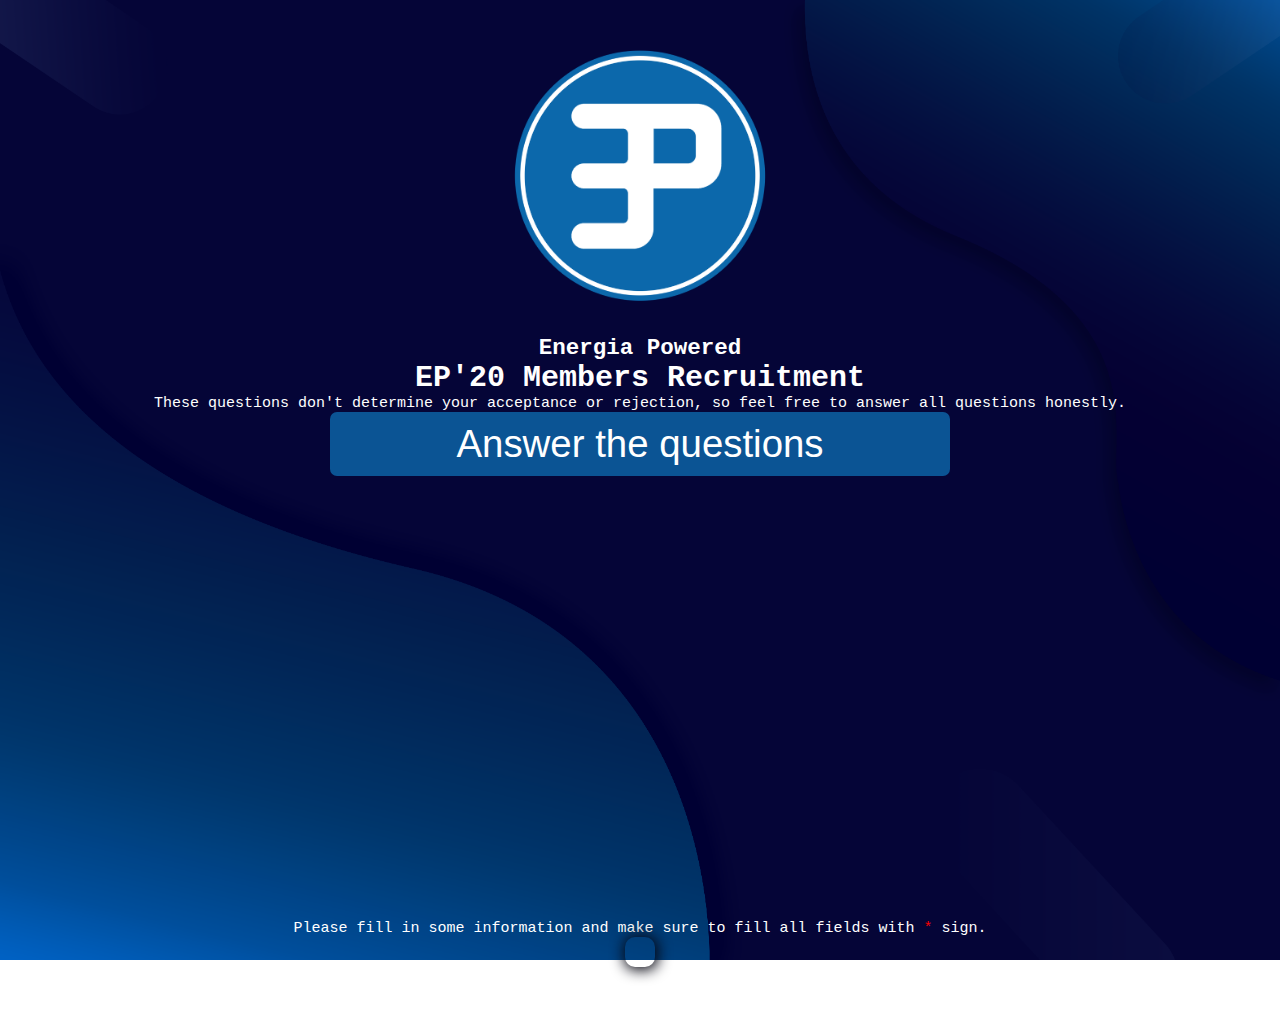
<file: index.html>
<!DOCTYPE html>
<html lang="en">
  <head>
    <meta charset="UTF-8" />
    <meta name="viewport" content="width=device-width, initial-scale=1.0" />
    <meta http-equiv="X-UA-Compatible" content="ie=edge" />
    <title>Registeration</title>
    <link rel="stylesheet" href="css/styles.css" />
    <link rel="icon" href="assets/logo.png"/>
  </head>

  <body>
    <!-- the header of the app -->
    <header id="main-header" class="reg-header text-center">
      <!-- the logo -->
      <a href="/" class="logo-link"><img src="assets/logo.png" alt="energia logo"/></a>
      <h2>Energia Powered</h2>
      
      <!--heading-->
      <h1>EP'20 Members Recruitment</h1>
      
      <!-- simple note -->
      <p class="side-caption">
        These questions don't determine your acceptance or rejection, so feel
        free to answer all questions honestly.
      </p>

      <!-- button to scroll down to the form -->
      <button class="btn btn-header" disabled>
        <img src="assets/loader.gif" alt="loading ..." />
      </button>
    </header>

    <!-- main content -->
    <main>
      <!-- the header of the main content -->
      <header class="reg-header text-center">
        <!-- the instructions -->
        <p class="side-caption">
          Please fill in some information and make sure to fill all fields with
          <span class="red">* </span>sign.
        </p>
      </header>
      <!-- the form section -->
      <div class="container contain">
        <section class="card">
          <form id="regForm" novalidate>
            <legend class="h1 text-center card-head">Registeration Form</legend>

            <section class="form-fields">
              <div class="field half">
                <label for="name">Your Full Name <span class="red"> * </span></label
                ><input
                  id="name"
                  type="text"
                  name="name"
                  placeholder="e.g: Mohamed"
                  required
                />
              </div>

              
              <div class="field half">
                <label for="email"
                >Your Email Address<span class="red"> * </span></label
                >
                <input
                id="email"
                type="email"
                name="email"
                placeholder="e.g: example@example.com"
                required
                />
              </div>

              <!-- fix the float problem -->
              <div class="clearfix"></div>

              <div class="field half">
                <label for="phone"
                  >Your Phone Number<span class="red"> * </span></label
                >
                <input
                  id="phone"
                  type="tel"
                  name="phone"
                  placeholder="e.g: 01003400000"
                  required
                  />
                </div>

                
                <!-- facebook link -->
              <div class="field half">
                <label for="facebook"
                  >Your Facebook account URL<span class="red"> * </span></label
                  >
                <input
                id="facebook"
                  type="url"
                  name="facebook"
                  placeholder="e.g: https://m.facebook.com/it.member4"
                  required
                />
              </div>
              
              <div class="clearfix"></div>

              <!-- hobbies -->
              <div class="field">
                  <label for="hobbies">What's Your Hobbies</label>
                  <input
                    id="hobbies"
                    type="text"
                    name="hobbies"
                    placeholder="e.g: reading, playing ..."
                  />
                </div>

                <!-- university -->
              <div class="field">
                <label for="university">University<span class="red"> * </span> </label>
                <select name="university" id="university" required>
                    <option value="" disabled selected>Select your university</option>
                    <option value="cairo">Cairo</option>
                    <option value="Ain shams">Ain shams</option>
                    <option value="Azhar">Al-azhar</option>
                    <option value="Helwan">Helwan</option>
                    <option value="Helwan-Matarya">Helwan-Matarya Branch</option>
                    <option value="Shoubra">Shoubra</option>
                    <option value="ECU">ECU</option>
                    <option value="October">October</option>
                    <option value="GUC">GUC</option>
                    <option value="AUC">AUC</option>
                    <option value="MSA">MSA</option>
                    <option value="Future">Future</option>
                    <option value="BUE">BUE</option>
                    <option value="Badr">Badr</option>
                    <option value="AAST">AAST</option>
                    <option value="MUST">MUST</option>
                    <option value="Nile">Nile</option>
                    <option value="CIC">CIC</option>
                    <option value="High institute of technology">High institute of technology</option>
                    <option value="other">Other</option>
                </select>
                
              </div>
 
              <div class="field other">
                <label>Other:</label>
                <input type="text" placeholder="Enter your university" required>
              </div>

              <div class="field">
                <label for="faculty">College<span class="red"> * </span></label>
                <select name="faculty" id="faculty" required>
                    <option value="" disabled selected>Select your college</option>
                    <option value="Engineering">Engineering</option>
                    <option value="law">Law</option>
                    <option value="medicine">Medicine</option>
                    <option value="Economics and political science">Economics and political science</option>
                    <option value="applied arts">Applied arts</option>
                    <option value="pharmacyeuticals">Pharmacy</option>
                    <option value="Linguistics">Linguistics</option>
                    <option value="Commerce">Commerce</option>
                    <option value="Education">Education</option>
                    <option value="Computer sciences">Computer science</option>
                    <option value="science">Science</option>
                    <option value="Fine arts">Fine arts</option>
                    <option value="Mass communication">Mass communication</option>
                    <option value="Arts">Arts</option>
                    <option value="other">Other</option>
                </select>
              </div>

              <div class="field other">
                <label>Other:</label>
                <input type="text" placeholder="Enter your faculty" required>
              </div>

              <div class="field eng-dept">
                  <label for="department">Department<span class="red"> * </span></label>
                  <select name="department" id="department" required>
                      <option value="" disabled selected>Select your department</option>
                      <option value="Not yet">Not yet</option>
                      <option value="Architectural">Architectural</option>
                      <option value="Chemical">Chemical</option>
                      <option value="Civil">Civil</option>
                      <option value="Communication">Communication</option>
                      <option value="Electrical Power">Electrical Power</option>
                      <option value="Electrical (general)">Electrical (general)</option>
                      <option value="Mechanical (general)">Mechanical (general)</option>
                      <option value="Mechanical Power">Mechanical Power</option>
                      <option value="Petroleum">Petroleum</option>
                      <option value="Computer">Computer</option>
                      <option value="Mechatronics">Mechatronics</option>
                      <option value="Production">Production</option>
                      <option value="Aerospace">Aerospace</option>
                      <option value="industrial">Industrial</option>
                  </select>

                  
              </div>

              <div class="field year">
                <label for="year">Year<span class="red"> * </span></label>
                <select name="year" id="year" required>
                    <option value="" disabled selected>Select a year</option>
                </select>
              </div>

              <div class="field">
                <label for="attend"
                  >Did you attend any of <span class="bold">Energia Powered</span> events before? if yes, please mention them 
                   </label
                >
                <input
                  id="attend"
                  type="text"
                  name="events"
                  placeholder="e.g: field trip, energia gates, ..."
                />
              </div>

              <div class="field">
                <label for="committee"
                  >Choose the committee you want to join (1st preference)<span class="red"
                    >*
                  </span></label
                >
                <select id="committee" name="committee 1" required>
                  <option value="" disabled selected>Select a committee</option>
                  <option value="IT">IT Member</option>
                  <option value="HR">Human Resources Member</option>
                  <option value="DCR">Logistics & DCR Member</option>
                  <option value="FR">Fundraising member</option>
                  <option value="PR">Public Relations Member</option>
                  <option value="Media">Media Member</option>
                  <option value="Design">Design Member</option>
                  <option value="Marketing">Marketing Member</option>
                  <option value="hybrid-cars-workshop">Hybrid Cars Moderator</option>
                  <option value="Robotics-workshop">Robotics Moderator</option>
                </select>
              </div>

              <div class="field">
                <label for="join-reason"
                  >Why did you choose this committee?<span class="red"
                    > *
                  </span></label
                >
                <textarea
                  id="join-reason"
                  name="reason"
                  cols="30"
                  rows="10"
                  placeholder="e.g: To learn"
                  required
                ></textarea>
              </div>
              
              <div class="field">
                <label for="committee"
                  >Choose the committee you want to join (2nd preference)<span class="red"
                    >*
                  </span></label
                >
                <select id="committee2" name="committee 2" required>
                  <option value="" disabled selected>Select a committee</option>
                 <option value="IT">IT Member</option>
                  <option value="HR">Human Resources Member</option>
                  <option value="DCR">Logistics & DCR Member</option>
                  <option value="FR">Fundraising member</option>
                  <option value="PR">Public Relations Member</option>
                  <option value="Media">Media Member</option>
                  <option value="Design">Design Member</option>
                </select>
              </div>

              <div class="field">
                <label for="comments">Any comments?</label>
                <textarea name="comments" id="comments" cols="30" rows="10" placeholder="leave a comment"></textarea>
              </div>
                
              <label for="terms-check">
                <input type="checkbox" id="terms-check">
                I agree to <a href="#" id="terms-click">Terms & conditions</a>
              </label>
                
              <input type="submit" class="btn" value="Register" />
            </section>
          </form>
        </section>
      </div>
      <!-- The Modal-->
      <div class="modal" id="val-modal">
        <!-- Modal content-->
        <div class="modal-content">
          <div class="modal-body">
            <img src="assets/loader.gif" alt="loading ..." />
          </div>
        </div>
      </div>
    </main>
    
    <!-- terms & conditions-->
    <div class="modal" id="tAc">
      <!-- Modal content-->
      <div class="modal-content">
        <div class="modal-body">
          <h1>Terms and Conditions</h1>

          <p>Please read these Terms and Conditions carefully before using the Service operated by EnergiaPowered.</p>

          <p>Your access to and use of the Service is conditioned on your acceptance of and compliance with these Terms. These Terms apply to all visitors, users and others who access or use the Service.</p>

          <p>By accessing or using the Service you agree to be bound by these Terms. If you disagree with any part of the terms then you may not access the Service.</p>


          <h2>Links To Other Web Sites</h2>

          <p>Our Service may contain links to third-party web sites or services that are not owned or controlled by EnergiaPowered.</p>

          <p>EnergiaPowered has no control over, and assumes no responsibility for, the content, privacy policies, or practices of any third party web sites or services. You further acknowledge and agree that EnergiaPowered shall not be responsible or liable, directly or indirectly, for any damage or loss caused or alleged to be caused by or in connection with use of or reliance on any such content, goods or services available on or through any such web sites or services.</p>

          <p>We strongly advise you to read the terms and conditions and privacy policies of any third-party web sites or services that you visit.</p>

          <h2>Governing Law</h2>

          <p>These Terms shall be governed and construed in accordance with the laws of Egypt, without regard to its conflict of law provisions.</p>

          <p>Our failure to enforce any right or provision of these Terms will not be considered a waiver of those rights. If any provision of these Terms is held to be invalid or unenforceable by a court, the remaining provisions of these Terms will remain in effect. These Terms constitute the entire agreement between us regarding our Service, and supersede and replace any prior agreements we might have between us regarding the Service.</p>
        </div>
      </div>
    </div>

    <!-- the footer of the app -->
    <footer class="text-center">

    </footer>

    <script src="js/main.js" defer="defer"></script>
  </body>
</html>
</file>
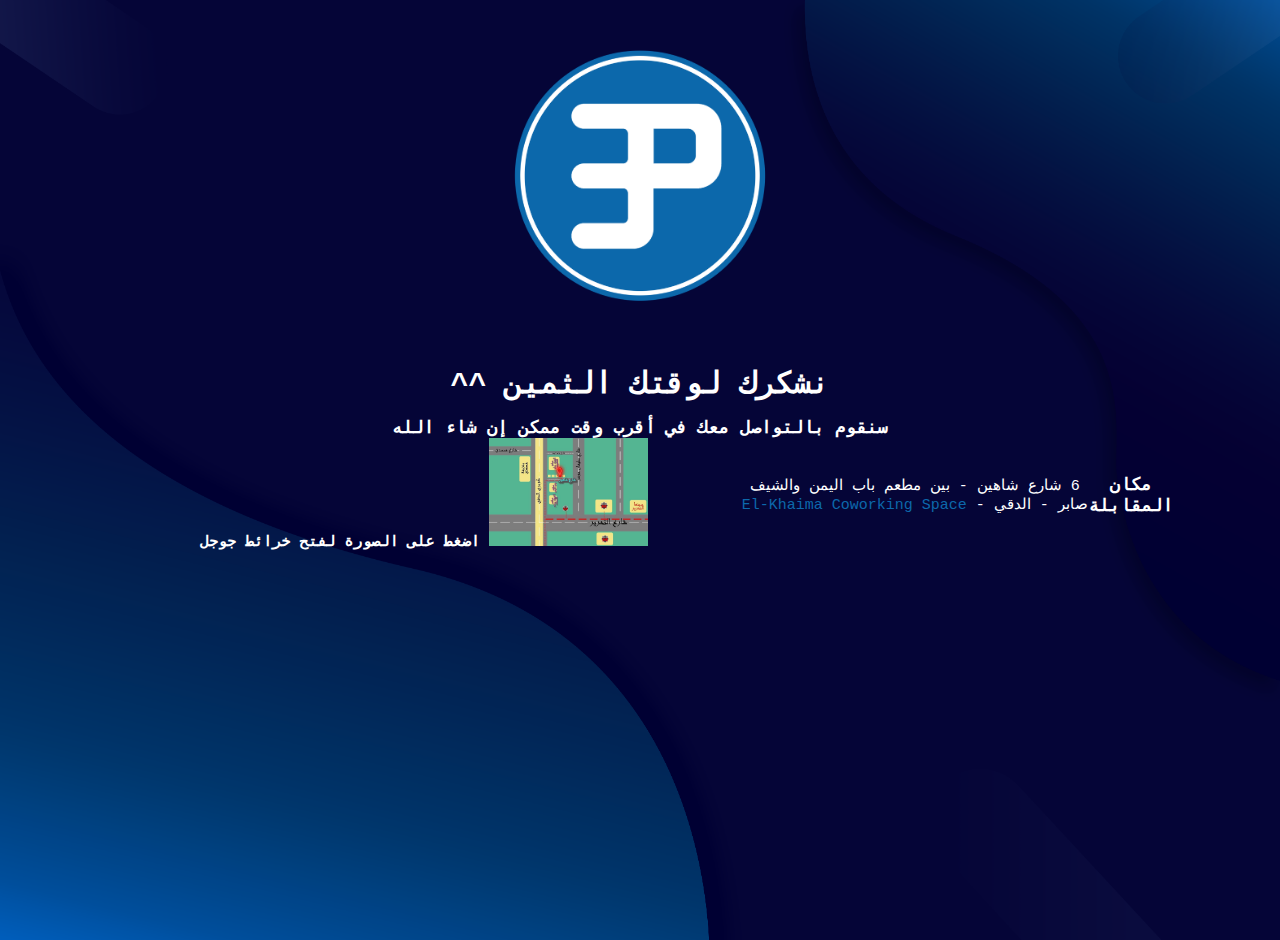
<file: last-ar.html>
<!DOCTYPE html>
<html lang="ar" dir="rtl">
  <head>
    <meta charset="UTF-8" />
    <meta name="viewport" content="width=device-width, initial-scale=1.0" />
    <meta http-equiv="X-UA-Compatible" content="ie=edge" />
    <title>شكرا لك !</title>
    <link rel="stylesheet" href="css/styles.css" />
  </head>
  <body>
      <!-- the header of the app -->
    <header id="main-header" class="reg-header text-center">
        <!-- the logo -->
        <a href="/" class="logo-link"><img src="assets/logo.png" alt="energia logo"/></a>
        <h1 style="margin-top: 30px">نشكرك لوقتك الثمين ^^</h1>
        <h3 style="margin-top: 15px">سنقوم بالتواصل معك في أقرب وقت ممكن إن شاء الله</h3>
        <div class="container loc">
            <h3>
                مكان المقابلة
            </h3>
            <p>
                    6 شارع شاهين - بين مطعم باب اليمن والشيف صابر  - الدقي
                - <a
               href="https://www.facebook.com/Elkhaima7/?__tn__=%2CdK-R-R&eid=ARCAfDEXtRHJyV6yJyxHZQZQTSqdcURvnwBL3st-pODMOJOpWd_HGWc45-8K3Z9qSXqFwfXv1JnsNNEj" target="blank"
              > El-Khaima Coworking Space
              </a> 
            </p> <br>
            
            <div id="locimg">
              <a href="https://goo.gl/maps/tuY9S8hoSQyXeL7N8" target="blank">
                <img src="assets/loc.jpg" alt="location" >
              </a>
              <strong>اضغط على الصورة لفتح خرائط جوجل</strong>
            </div>
        </div>
    </header>
      
    <script src="/js/main.js" defer="defer"></script>
  </body>
</file>
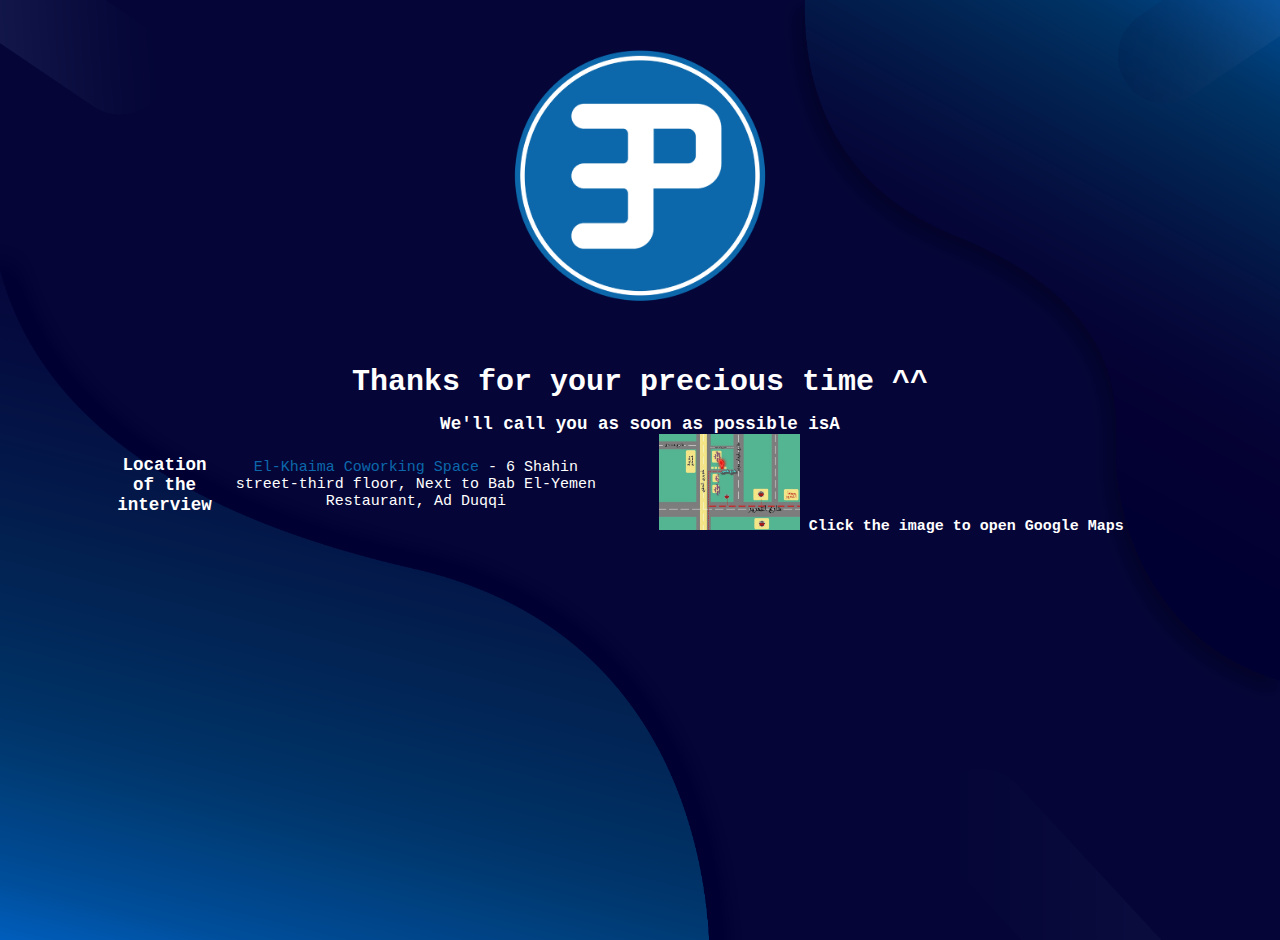
<file: last.html>
<!DOCTYPE html>
<html lang="en">
  <head>
    <meta charset="UTF-8" />
    <meta name="viewport" content="width=device-width, initial-scale=1.0" />
    <meta http-equiv="X-UA-Compatible" content="ie=edge" />
    <title>Thank You !</title>
    <link rel="stylesheet" href="css/styles.css" />
  </head>
  <body>
      <!-- the header of the app -->
    <header id="main-header" class="reg-header text-center">
        <!-- the logo -->
        <a href="/" class="logo-link"><img src="assets/logo.png" alt="energia logo"/></a>
        <h1 style="margin-top: 30px">Thanks for your precious time ^^</h1>
        <h3 style="margin-top: 15px">We'll call you as soon as possible isA</h3>
        <div class="container loc">
            <h3>
                Location of the interview
            </h3>
            <p>
              <a
               href="https://www.facebook.com/Elkhaima7/?__tn__=%2CdK-R-R&eid=ARCAfDEXtRHJyV6yJyxHZQZQTSqdcURvnwBL3st-pODMOJOpWd_HGWc45-8K3Z9qSXqFwfXv1JnsNNEj" target="blank"
              > El-Khaima Coworking Space
              </a> - 
              6 Shahin street-third floor, Next to Bab El-Yemen Restaurant, Ad Duqqi
            </p> <br>
            
            <div id="locimg">
              <a href="https://goo.gl/maps/tuY9S8hoSQyXeL7N8" target="blank">
                <img src="assets/loc.jpg" alt="location" >
              </a>
              <strong>Click the image to open Google Maps</strong>
            </div>
        </div>

    </header>
  </body>
</file>
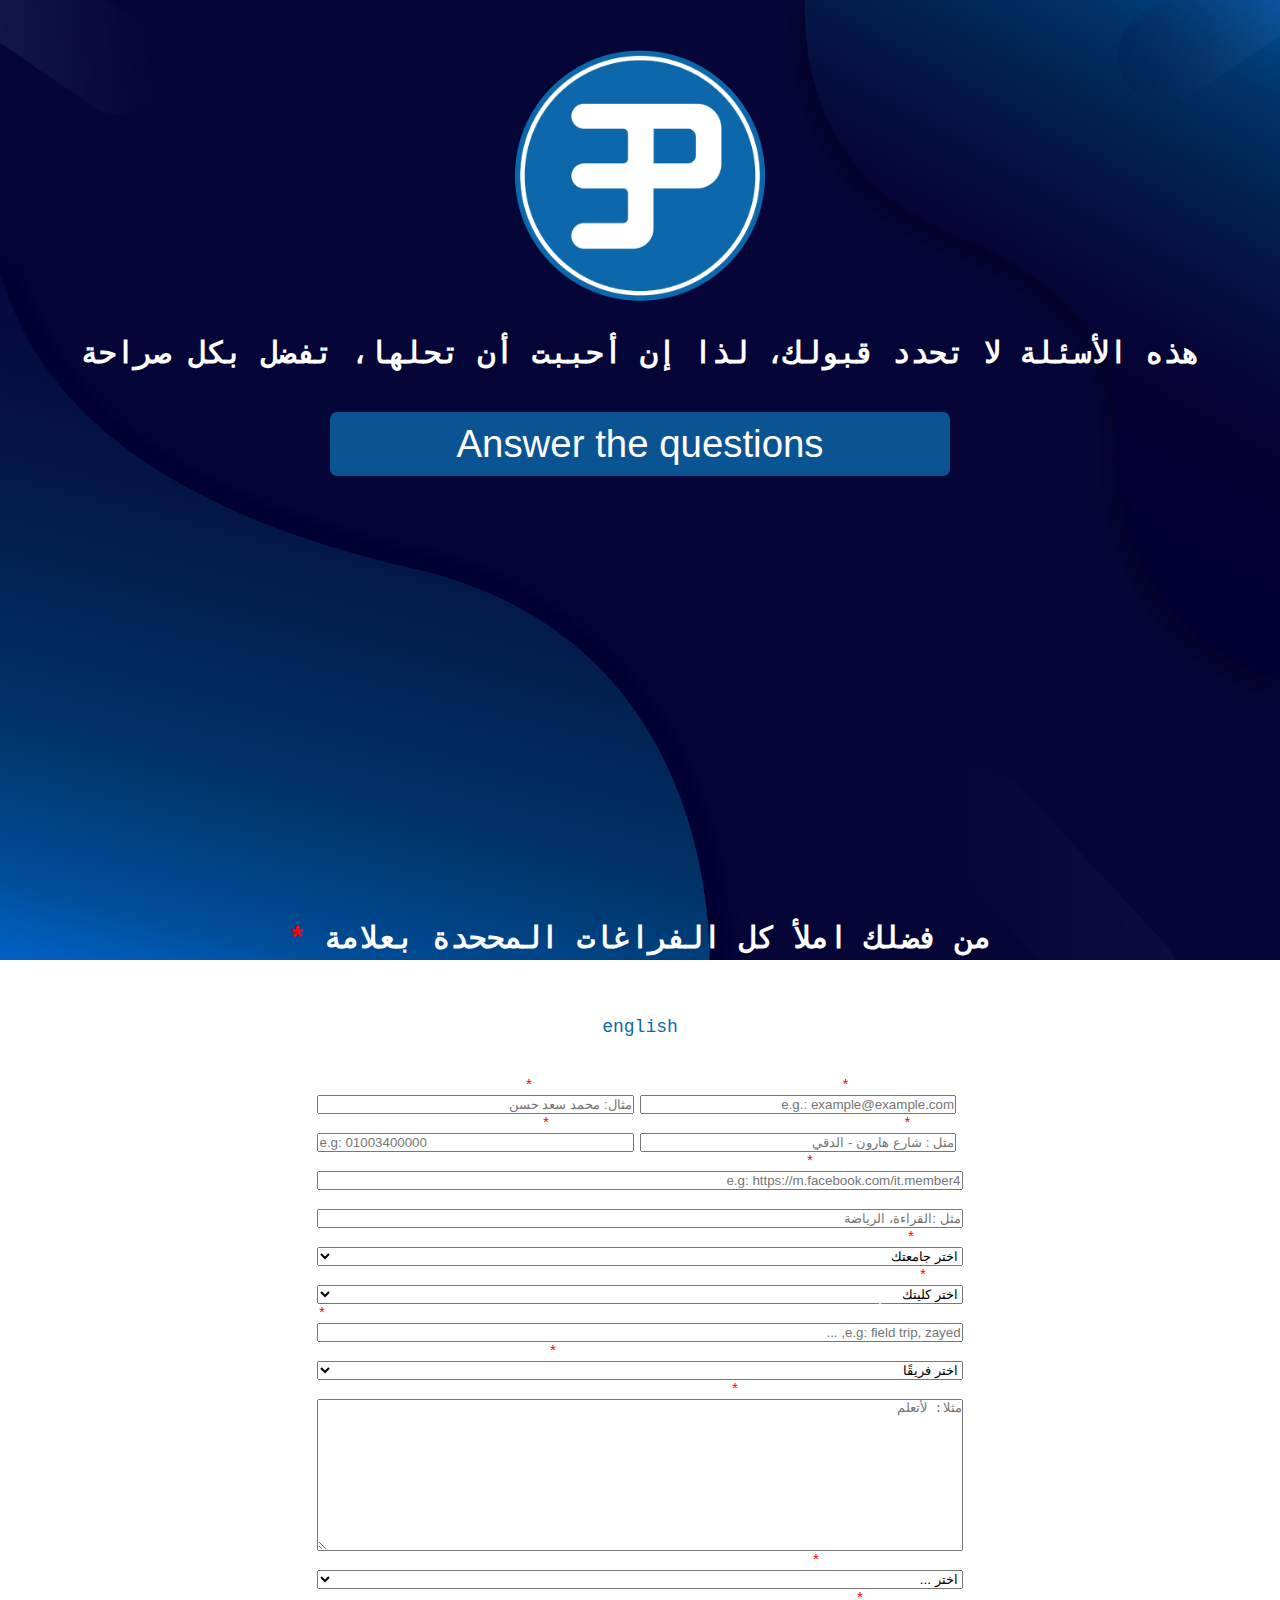
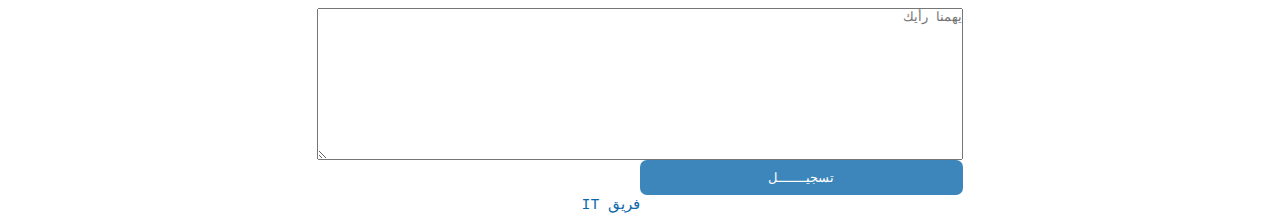
<file: reg-ar.html>
<!DOCTYPE html>
<html lang="ar" dir="rtl">
  <head>
    <meta charset="UTF-8" />
    <meta name="viewport" content="width=device-width, initial-scale=1.0" />
    <meta http-equiv="X-UA-Compatible" content="ie=edge" />
    <title>استمارة تسجيل</title>
    <link rel="stylesheet" href="/assets/all.min.css" />
    <link rel="stylesheet" href="/css/styles.css" />
  </head>

  <body>
    <!-- the header of the app -->
    <header id="main-header" class="reg-header text-center">
      <!-- the logo -->
      <a href="/" class="logo-link"><img src="assets/logo.png" alt="energia logo"/></a>
      
      <!-- simple note -->
      <p class="header-caption">
        هذه الأسئلة لا تحدد قبولك، لذا إن أحببت أن تحلها، تفضل بكل صراحة
      </p>


      <!-- button to scroll down to the form -->
      <button class="btn btn-header" disabled>
        <img src="assets/loader.gif" alt="loading ..." />
      </button>
    </header>

    <!-- main content -->
    <main class="text-right">
      <!-- the header of the main content -->
      <header class="reg-header text-center">
        <!-- the instructions -->
        <p class="header-caption">
          من فضلك املأ كل الفراغات المححدة بعلامة
          <span class="red">* </span>
        </p>

        <!-- language link -->
      <a href="reg.html" class="lang-link">english</a>
      </header>
      <!-- the form section -->
      <div class="container">
        <section class="form-card">
          <form id="regForm" novalidate>
            <legend class="h1 text-center card-head">استمارة تسجيل</legend>

            <section class="form-fields">
              <!-- TODO: add the haif class if the form become long -->
              <div class="field half">
                <label for="name">الاسم بالكامل <span class="red">* </span></label
                ><input
                  id="name"
                  type="text"
                  name="name"
                  placeholder="مثال: محمد سعد حسن"
                  required
                />
              </div>

              
              <div class="field half">
                <label for="email"
                >البريد الالكتروني<span class="red">* </span></label
                >
                <input
                id="email"
                type="email"
                name="email"
                placeholder="e.g.: example@example.com"
                required
                />
              </div>

              <!-- fix the float problem -->
              <div class="clearfix"></div>

              <div class="field half">
                <label for="phone"
                  >رقم الموبايل<span class="red">* </span></label
                >
                <input
                  id="phone"
                  type="tel"
                  name="phone"
                  placeholder="e.g: 01003400000"
                  required
                  />
                </div>

                <!-- address -->
                <div class="field half">
                  <label for="address"
                    >العنوان<span class="red">* </span></label
                  >
                  <input
                    id="address"
                    type="text"
                    name="address"
                    placeholder="مثل : شارع هارون - الدقي"
                    required
                  />
                </div>
                <div class="clearfix"></div>

              <!-- facebook link -->
              <div class="field">
                <label for="facebook"
                  >رابط حساب الفيسبوك<span class="red">* </span></label
                >
                <input
                  id="facebook"
                  type="url"
                  name="facebook"
                  placeholder="e.g: https://m.facebook.com/it.member4"
                  required
                />
              </div>


              <!-- hobbies -->
              <div class="field">
                  <label for="hobbies">الهوايات</label>
                  <input
                    id="hobbies"
                    type="text"
                    name="hobbies"
                    placeholder="مثل :القراءة، الرياضة"
                  />
                </div>

                <!-- university -->
              <div class="field">
                <label for="university">الجامعة<span class="red">* </span> </label>
                <select name="university" id="university" required>
                    <option value="" disabled selected>اختر جامعتك</option>
                    <option value="cairo">جامعة القاهرة</option>
                    <option value="Ain shams">جامعة عين شمس</option>
                    <option value="Azhar">جامعة الأزهر</option>
                    <option value="Helwan">جامعة حلوان</option>
                    <option value="Helwan-Matarya">جامعة حلوان - فرع المطرية</option>
                    <option value="Shoubra">جامعة بنها - فرع شبرا</option>
                    <option value="ECU">الجامعة المصرية الكندية ECU</option>
                    <option value="October"> جامعة اكتوبر</option>
                    <option value="GUC">الجامعة الألمانية بالقاهرة GUC</option>
                    <option value="AUC">الجامعة الأمريكية بالقاهرة AUC</option>
                    <option value="MSA">جامعة العلوم الحديثة والفنون MSA</option>
                    <option value="Future">جامعة المستقبل</option>
                    <option value="BUE">الجامعةالمصرية البريطانية BUE</option>
                    <option value="Badr">جامعة بدر</option>
                    <option value="AAST">الأكاديمية العربية للعلوم والتكنولوجيا والنقل البحري AAST</option>
                    <option value="MUST">جامعة مصر للعلوم والتكنولوجيا MUST</option>
                    <option value="Nile">جامعة النيل</option>
                    <option value="CIC">الجامعة الدولية الكندية CIC</option>
                    <option value="High institute of technology">المعهد العالي للتكنولوجيا</option>
                    <option value="other">أخرى</option>
                </select>
                
              </div>
 
              <div class="field other">
                <label>فضلا اكتب اسم الجامعة</label>
                <input type="text" placeholder="ادخل الاسم" required>
              </div>

              <div class="field">
                <label for="faculty">الكلية<span class="red">* </span></label>
                <select name="faculty" id="faculty" required>
                    <option value="" disabled selected>اختر كليتك</option>
                    <option value="Engineering">الهندسة</option>
                    <option value="law">الحقوق</option>
                    <option value="medicine">الطب</option>
                    <option value="Economics and political science">الاقتصاد والعلوم السياسية</option>
                    <option value="applied arts">الفنون التطبيقية</option>
                    <option value="pharmacyeuticals">الصيدلة</option>
                    <option value="Linguistics">الألسن</option>
                    <option value="Commerce">التجارة</option>
                    <option value="Education">التربية</option>
                    <option value="Computer sciences">حاسبات ومعلومات</option>
                    <option value="science">علوم</option>
                    <option value="Fine arts">فنون جميلة</option>
                    <option value="Mass communication">إعلام</option>
                    <option value="Arts">آداب</option>
                    <option value="other">اخرى</option>
                </select>
              </div>

              <div class="field other">
                <label>فضلا أدخل اسم الكلية</label>
                <input type="text" placeholder="ادخل الاسم" required>
              </div>

              <div class="field eng-dept">
                  <label for="department">القسم<span class="red">* </span></label>
                  <select name="department" id="department" required>
                      <option value="" disabled selected>اختر قسمك</option>
                      <option value="Not yet">ليس بعد</option>
                      <option value="Architectural">عمارة</option>
                      <option value="Chemical">كيمياء</option>
                      <option value="Civil">مدني</option>
                      <option value="Communication">اتصالات</option>
                      <option value="Electrical Power">كهرباء قوى</option>
                      <option value="Electrical (general)">كهرباء</option>
                      <option value="Mechanical (general)">ميكانيكا</option>
                      <option value="Mechanical Power">ميكانيكا قوى</option>
                      <option value="Petroleum">بترول</option>
                      <option value="Computer">حاسبات</option>
                      <option value="Mechatronics">ميكاترونكس</option>
                      <option value="Production">انتاج</option>
                      <option value="Aerospace">طيران</option>
                      <option value="industrial">صناعية</option>
                  </select>

                  
              </div>

              <div class="field year">
                <label for="year">السنة الجامعية<span class="red">* </span></label>
                <select name="year" id="year" required>
                    <option value="" disabled selected>اختر سنة</option>
                </select>
              </div>

              <div class="field">
                <label for="attend"
                  >هل حضرت أي من احداث 
                  Energia Powered
                  من قبل ؟ ان كانت الاجابة نعم، فضلا اذكرها 
                  <span class="red">*</span> </label
                >
                <input
                  id="attend"
                  type="text"
                  name="events"
                  placeholder="e.g: field trip, zayed, ..."
                  required
                />
              </div>

              <div class="field">
                <label for="committee"
                >اختر الفريق الذي تود الانضمام اليه - سيكون تفضيلك الأول<span class="red"
                    >*
                  </span></label
                >
                <select id="committee" name="committee" required>
                  <option value="" disabled selected>اختر فريقًا</option>
                  <option value="IT">IT</option>
                  <option value="HR">HR</option>
                  <option value="DCR">Logistics & DCR</option>
                  <option value="FR">FR</option>
                  <option value="PR">PR</option>
                  <option value="Media">Media</option>
                  <option value="Design">Design</option>
                  <option value="Marketing">Marketing</option>
                  <option value="hybrid-cars-workshop">Hybrid Cars workshop (Participant)</option>
                  <option value="Robotics-workshop">Robotics workshop (Participant)</option>
                </select>
              </div>

              <!-- questions fields -->
              <div class="field question" id="IT">
                <label for="question">اذكر بعض تكنولوجيا و أدوات الويب التي تعرفها<span class="red">* </span></label>
                <textarea
                  id="question"
                  name="question 1"
                  cols="30"
                  rows="5"
                  required
                ></textarea>
              </div>

              <div class="field question" id="DCR">
                <label for="question">هل قمت بأي عملبات تزيين وديكور أو أعمال يدوية <span class="red">* </span></label>

                <div class="radio-block">
                  <input type="radio" name="question 1" value="no" id="dc" required>
                  <label for="dc">نعم</label>
                </div>

                <div class="radio-block">
                  <input type="radio" name="question 1" id="dc1" value="yes">
                  <label for="dc1">لا</label>
                </div>
              </div>

              <div class="field question" id="PR">
                <label for="question">هل تستطيع استخدام Microsoft Word<span class="red">* </span></label>
                <div class="radio-block">
                  <input type="radio" name="question 1" id="pr" value="no" required>
                  <label for="pr">نعم</label>
                </div>
                <div class="radio-block">
                  <input type="radio" id="pr1" name="question 1" value="yes">
                  <label for="pr1">لا</label>
                </div>

                <label for="question">هل سبق أن أرسلت بريدا الكترونيا لأحدهم ؟<span class="red">* </span></label>
                <div class="radio-block">
                  <input type="radio" name="question 2" id="mail" value="no" required>
                  <label for="mail">نعم</label>
                </div>
                <div class="radio-block">
                  <input type="radio" id="mail1" name="question 2" value="yes">
                  <label for="mail1">لا</label>
                </div>
              </div>

              <div class="field question" id="hybrid-cars-workshop">
                <p>فضلا قبل حضور المقابلة، استعد للتقديم لمدة 10 دقائق عن الموضوع التالي
                    the four strokes of the gasoline car engine 
                </p>
              </div>

              <div class="field question" id="Robotics-workshop">
                <label for="exp">هل لديك أي خبرة سابقة في مجال الروبوتكس؟ ان كانت الاجابة نعم، فضلا اذكرها<span class="red">*</span> </label>
                <input
                  id="exp"
                  type="text"
                  name="question 1"
                  placeholder="e.g. Robotic Arm - درستها في الكلية"
                />  

                <label for="robotics">هل تعرف أي من لغات البرمجة ؟ ان كانت الاجابة نعم، فضلا اذكرها<span class="red">*</span> </label>
                <input
                  id="robotics"
                  type="text"
                  name="question 2"
                  placeholder="e.g: python, ..."
                />

                <p>فضلا قبل حضور المقابلة، استعد للتقديم لمدة 10 دقائق عن الموضوع الذي تحبه
                    </p>
              </div>

              <div class="field question" id="Design">
                <label for="question">هل لديك أي خبرة سابقة مع برامج التعديل والمونتاج مثل فوتوشوب ؟ ان كانت الاجابة نعم، فضلا اذكرها<span class="red">* </span></label>
                <textarea
                id="question"
                name="question 1"
                cols="30"
                rows="5"
                placeholder="e.g: photoshop, ..."
                required
                ></textarea>
              </div>

              <div class="field question" id="Media">
                <label>ألديك كاميرا ؟<span class="red">* </span></label>
                <div class="radio-block">
                  <input type="radio" name="question 1" id="camera" value="no" required>
                  <label for="camera">نعم</label>
                </div>
                <div class="radio-block">
                  <input type="radio" name="question 1" id="camera1" value="yes">
                  <label for="camera1">لا</label>
                </div>

                <label> هل لديك أي خبرة سابقة في مجال التصوير الفوتوغرافي والمونتاج؟  ان كانت الاجابة نعم، فضلا اذكرها <span class="red">* </span></label>
                <textarea
                  id="question"
                  name="question 2"
                  cols="30"
                  rows="5"
                  required
                ></textarea>
              </div>

              <div class="field question" id="Marketing">
                <label for="question">هل لديك أي خبرة سابقة في مجال التسويق؟  ان كانت الاجابة نعم، فضلا اذكرها <span class="red">* </span></label>
                <textarea
                  id="question"
                  name="question 1"
                  cols="30"
                  rows="5"
                  required
                ></textarea>
              </div>

              <div class="field">
                <label for="join-reason"
                  >لماذا اخترت هذا الفريق تحديدا ؟<span class="red"
                    >*
                  </span></label
                >
                <textarea
                  id="join-reason"
                  name="reason"
                  cols="30"
                  rows="10"
                  placeholder="مثلا: لأتعلم"
                  required
                ></textarea>
              </div>

              <div class="field">
                <label for="how">كيف تعرفت علينا ؟ <span class="red">*</span></label>

                <select name="How Know" id="how" required>
                  <option value="">اختر ...</option>
                  <option value="Social media">Social media</option>
                  <option value="our booth">our booth</option>
                  <option value="friend">friend</option>
                  <option value="university">university</option>
                  <option value="website">website</option>
                </select>
              </div>

              <div class="field">
                <label for="comments">اترك تعليقا ^^<span class="red">*</span></label>
                <textarea name="comments" id="comments" cols="30" rows="10" placeholder="يهمنا رأيك" required></textarea>
              </div>

              <input type="submit" class="btn" value="تسجيـــــــل" />
            </section>
          </form>
        </section>
      </div>
      <!-- The Modal-->
      <div class="modal" id="val-modal">
        <!-- Modal content-->
        <div class="modal-content">
          <div class="modal-body">
            <img src="/assets/loader.gif" alt="loading ..." />
          </div>
        </div>
      </div>
    </main>

    <!-- the footer of the app -->
    <footer class="text-center">
      <p>
        بواسطة
        <a
          href="https://www.linkedin.com/in/mohamed-saad-23424714b"
          target="_blank"
        >
          فريق IT</a
        >
      </p>
    </footer>

    <script src="/js/main.js" defer="defer"></script>
  </body>
</html>
</file>
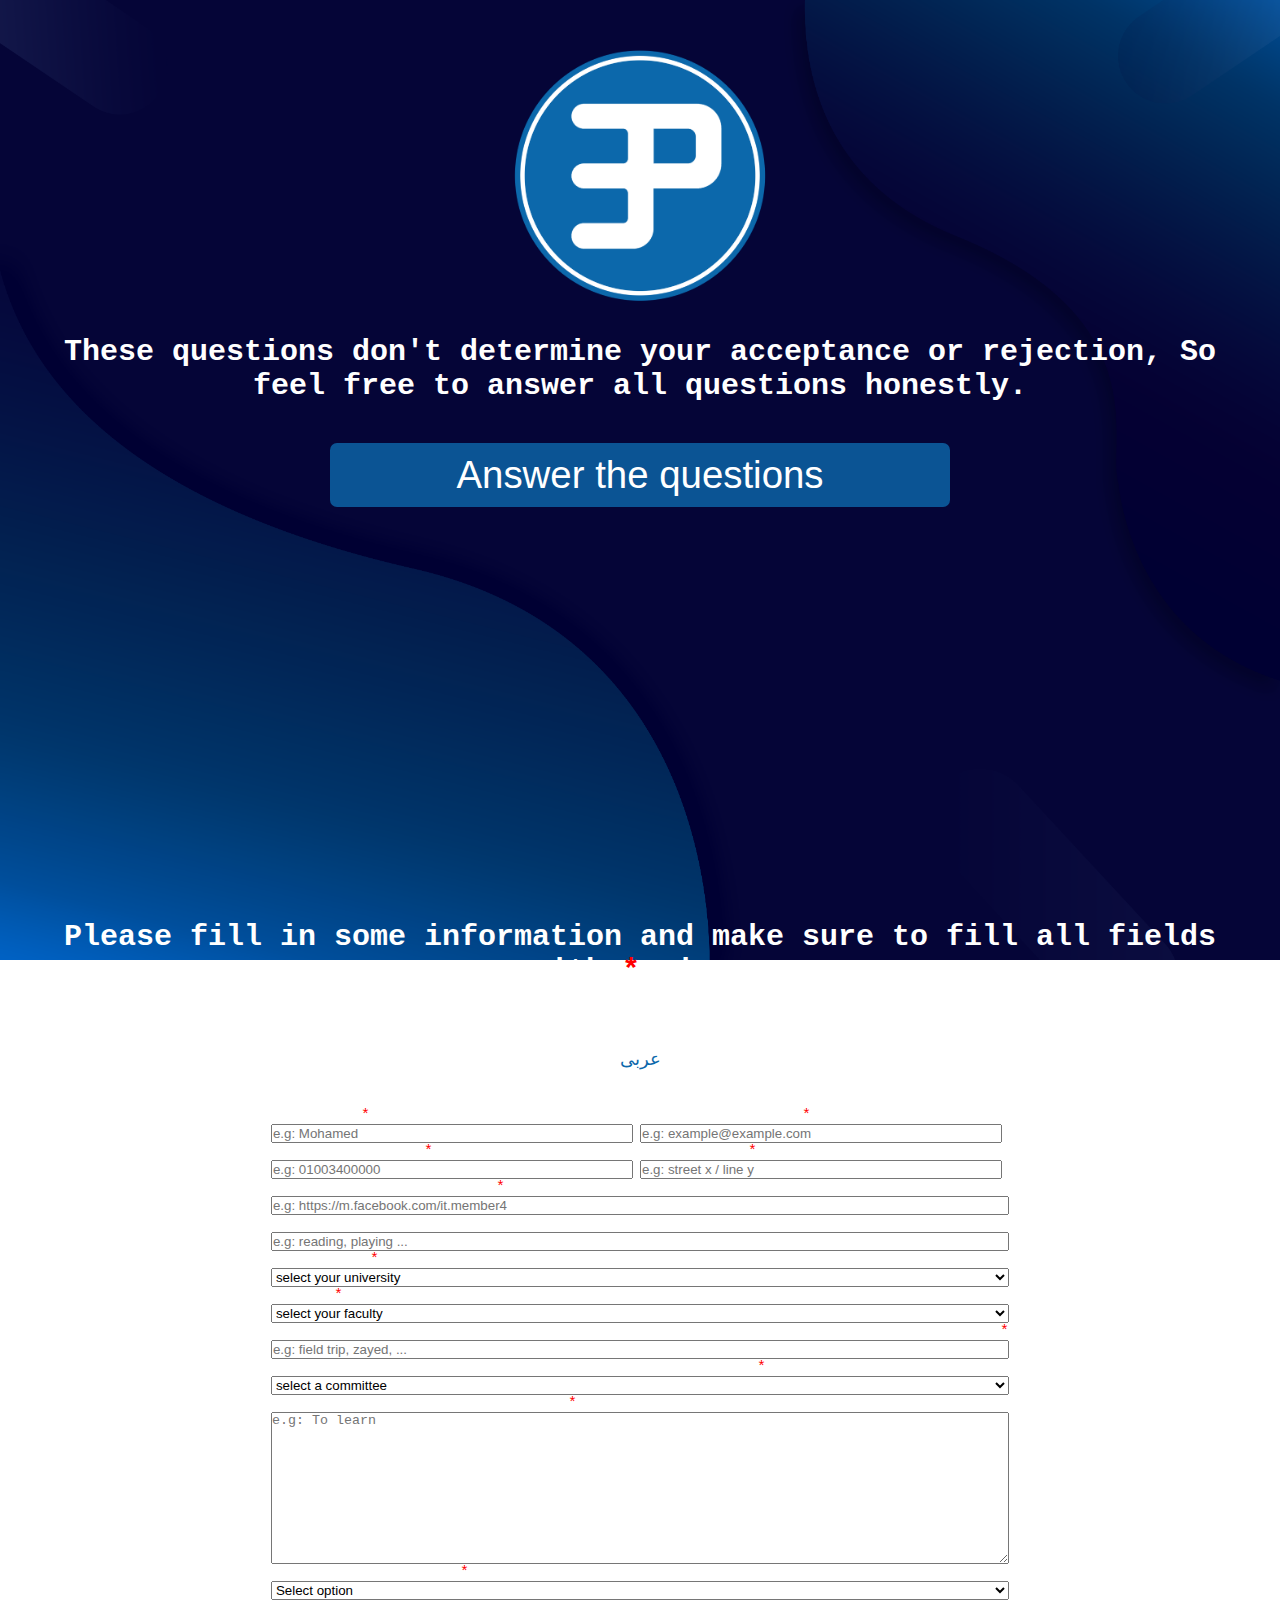
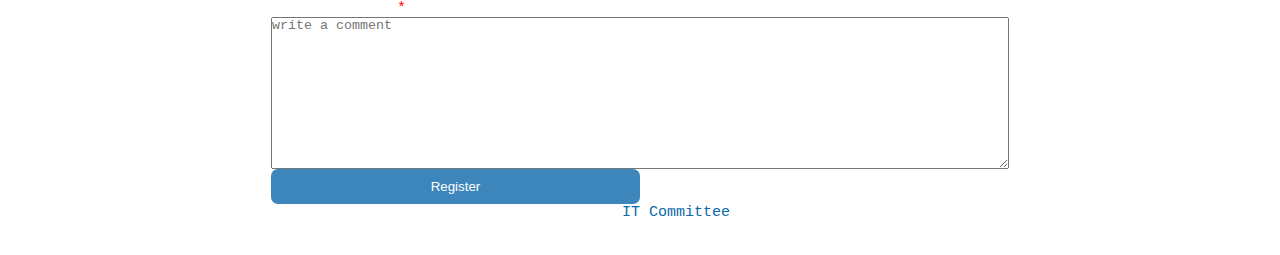
<file: reg.html>
<!DOCTYPE html>
<html lang="en">
  <head>
    <meta charset="UTF-8" />
    <meta name="viewport" content="width=device-width, initial-scale=1.0" />
    <meta http-equiv="X-UA-Compatible" content="ie=edge" />
    <title>Registeration</title>
    <link rel="stylesheet" href="assets/all.min.css" />
    <link rel="stylesheet" href="css/styles.css" />
  </head>

  <body>
    <!-- the header of the app -->
    <header id="main-header" class="reg-header text-center">
      <!-- the logo -->
      <a href="/" class="logo-link"><img src="assets/logo.png" alt="energia logo"/></a>
      
      <!-- simple note -->
      <p class="header-caption">
        These questions don't determine your acceptance or rejection, So feel
        free to answer all questions honestly.
      </p>

      <!-- button to scroll down to the form -->
      <button class="btn btn-header" disabled>
        <img src="assets/loader.gif" alt="loading ..." />
      </button>
    </header>

    <!-- main content -->
    <main>
      <!-- the header of the main content -->
      <header class="reg-header text-center">
        <!-- the instructions -->
        <p class="header-caption">
          Please fill in some information and make sure to fill all fields with
          <span class="red">* </span>sign.
        </p>
        <!-- language link -->
      <a href="reg-ar.html" class="lang-link">عربى</a>
      </header>
      <!-- the form section -->
      <div class="container">
        <section class="form-card">
          <form id="regForm" novalidate>
            <legend class="h1 text-center card-head">Registeration Form</legend>

            <section class="form-fields">
              <!-- TODO: add the haif class if the form become long -->
              <div class="field half">
                <label for="name">Full Name <span class="red">* </span></label
                ><input
                  id="name"
                  type="text"
                  name="name"
                  placeholder="e.g: Mohamed"
                  required
                />
              </div>

              
              <div class="field half">
                <label for="email"
                >Your Email Address<span class="red">* </span></label
                >
                <input
                id="email"
                type="email"
                name="email"
                placeholder="e.g: example@example.com"
                required
                />
              </div>

              <!-- fix the float problem -->
              <div class="clearfix"></div>

              <div class="field half">
                <label for="phone"
                  >Your Phone Number<span class="red">* </span></label
                >
                <input
                  id="phone"
                  type="tel"
                  name="phone"
                  placeholder="e.g: 01003400000"
                  required
                  />
                </div>

                <!-- address -->
                <div class="field half">
                  <label for="address"
                    >Your Address<span class="red">* </span></label
                  >
                  <input
                    id="address"
                    type="text"
                    name="address"
                    placeholder="e.g: street x / line y"
                    required
                  />
                </div>
                <div class="clearfix"></div>

              <!-- facebook link -->
              <div class="field">
                <label for="facebook"
                  >Your Facebook account URL<span class="red">* </span></label
                >
                <input
                  id="facebook"
                  type="url"
                  name="facebook"
                  placeholder="e.g: https://m.facebook.com/it.member4"
                  required
                />
              </div>


              <!-- hobbies -->
              <div class="field">
                  <label for="hobbies">Your Hobbies</label>
                  <input
                    id="hobbies"
                    type="text"
                    name="hobbies"
                    placeholder="e.g: reading, playing ..."
                  />
                </div>

                <!-- university -->
              <div class="field">
                <label for="university">University <span class="red">* </span> </label>
                <select name="university" id="university" required>
                    <option value="" disabled selected>select your university</option>
                    <option value="cairo">Cairo University</option>
                    <option value="Ain shams">Ain shams University</option>
                    <option value="Azhar">Al-azhar University</option>
                    <option value="Helwan">Helwan University</option>
                    <option value="Helwan-Matarya">Helwan-Matarya Branch University</option>
                    <option value="Shoubra">Shoubra University</option>
                    <option value="ECU">ECU University</option>
                    <option value="October">October University</option>
                    <option value="GUC">GUC University</option>
                    <option value="AUC">AUC University</option>
                    <option value="MSA">MSA University</option>
                    <option value="Future">Future University</option>
                    <option value="BUE">BUE University</option>
                    <option value="Badr">Badr University</option>
                    <option value="AAST">AAST University</option>
                    <option value="MUST">MUST University</option>
                    <option value="Nile">Nile University</option>
                    <option value="CIC">CIC University</option>
                    <option value="High institute of technology">High institute of technology University</option>
                    <option value="other">Other</option>
                </select>
                
              </div>
 
              <div class="field other">
                <label>Other:</label>
                <input type="text" placeholder="Enter your university" required>
              </div>

              <div class="field">
                <label for="faculty">Faculty<span class="red">* </span></label>
                <select name="faculty" id="faculty" required>
                    <option value="" disabled selected>select your faculty</option>
                    <option value="Engineering">Engineering</option>
                    <option value="law">Law</option>
                    <option value="medicine">Medicine</option>
                    <option value="Economics and political science">Economics and political science</option>
                    <option value="applied arts">Applied arts</option>
                    <option value="pharmacyeuticals">pharmacyeuticals</option>
                    <option value="Linguistics">Linguistics</option>
                    <option value="Commerce">Commerce</option>
                    <option value="Education">Education</option>
                    <option value="Computer sciences">Computer science</option>
                    <option value="science">science</option>
                    <option value="Fine arts">Fine arts</option>
                    <option value="Mass communication">Mass communication</option>
                    <option value="Arts">Arts</option>
                    <option value="other">Other</option>
                </select>
              </div>

              <div class="field other">
                <label>Other:</label>
                <input type="text" placeholder="Enter your faculty" required>
              </div>

              <div class="field eng-dept">
                  <label for="department">Department<span class="red">* </span></label>
                  <select name="department" id="department" required>
                      <option value="" disabled selected>select your department</option>
                      <option value="Not yet">Not yet</option>
                      <option value="Architectural">Architectural</option>
                      <option value="Chemical">Chemical</option>
                      <option value="Civil">Civil</option>
                      <option value="Communication">Communication</option>
                      <option value="Electrical Power">Electrical Power</option>
                      <option value="Electrical (general)">Electrical (general)</option>
                      <option value="Mechanical (general)">Mechanical (general)</option>
                      <option value="Mechanical Power">Mechanical Power</option>
                      <option value="Petroleum">Petroleum</option>
                      <option value="Computer">Computer</option>
                      <option value="Mechatronics">Mechatronics</option>
                      <option value="Production">Production</option>
                      <option value="Aerospace">Aerospace</option>
                      <option value="industrial">industrial</option>
                  </select>

                  
              </div>

              <div class="field year">
                <label for="year">Year<span class="red">* </span></label>
                <select name="year" id="year" required>
                    <option value="" disabled selected>select a year</option>
                </select>
              </div>

              <div class="field">
                <label for="attend"
                  >Did you attend any of Energia powered events before? if yes, please mention them 
                  <span class="red">*</span> </label
                >
                <input
                  id="attend"
                  type="text"
                  name="events"
                  placeholder="e.g: field trip, zayed, ..."
                  required
                />
              </div>

              <div class="field">
                <label for="committee"
                  >Choose the committee you want to join (1st preference)<span class="red"
                    >*
                  </span></label
                >
                <select id="committee" name="committee" required>
                  <option value="" disabled selected>select a committee</option>
                  <option value="IT">IT</option>
                  <option value="HR">HR</option>
                  <option value="DCR">Logistics & DCR</option>
                  <option value="FR">FR</option>
                  <option value="PR">PR</option>
                  <option value="Media">Media</option>
                  <option value="Design">Design</option>
                  <option value="Marketing">Marketing</option>
                  <option value="hybrid-cars-workshop">Hybrid Cars workshop (Participant)</option>
                  <option value="Robotics-workshop">Robotics workshop (Participant)</option>
                </select>
              </div>

              <!-- questions fields -->
              <div class="field question" id="IT">
                <label for="question">What web technologies do you know ?<span class="red">* </span></label>
                <textarea
                  id="question"
                  name="question 1"
                  cols="30"
                  rows="5"
                  required
                ></textarea>
              </div>

              <div class="field question" id="DCR">
                <label for="question">Have you ever made any decorations for something or handmade things?<span class="red">* </span></label>

                <div class="radio-block">
                  <input type="radio" name="question 1" value="no" id="dc" required>
                  <label for="dc">Yes</label>
                </div>

                <div class="radio-block">
                  <input type="radio" name="question 1" id="dc1" value="yes">
                  <label for="dc1">no</label>
                </div>
              </div>

              <div class="field question" id="PR">
                <label for="question">DO you know how to use Microsoft Word ?<span class="red">* </span></label>
                <div class="radio-block">
                  <input type="radio" name="question 1" id="pr" value="no" required>
                  <label for="pr">Yes</label>
                </div>
                <div class="radio-block">
                  <input type="radio" id="pr1" name="question 1" value="yes">
                  <label for="pr1">No</label>
                </div>

                <label for="question">Have you ever sent an email to a specific person?<span class="red">* </span></label>
                <div class="radio-block">
                  <input type="radio" name="question 2" id="mail" value="no" required>
                  <label for="mail">Yes</label>
                </div>
                <div class="radio-block">
                  <input type="radio" id="mail1" name="question 2" value="yes">
                  <label for="mail1">No</label>
                </div>
              </div>

              <div class="field question" id="hybrid-cars-workshop">
                <p>Please before your interview, prepare a presentation about the four strokes of the gasoline car engine for about 10 minutes.</p>
              </div>

              <div class="field question" id="Robotics-workshop">
                <label for="exp">Do you have any experience in robotics? if yes, please mention them<span class="red">*</span> </label>
                <input
                  id="exp"
                  type="text"
                  name="question 1"
                  placeholder="e.g: field trip, zayed, ..."
                />  

                <label for="robotics">Do You know any programming languages? if yes, please mention them<span class="red">*</span> </label>
                <input
                  id="robotics"
                  type="text"
                  name="question 2"
                  placeholder="e.g: python, ..."
                />

                <p>Please before your interview, prepare a presentation about any topic you like for about 10 minutes.</p>
              </div>

              <div class="field question" id="Design">
                <label for="question">Do you have any experience with any design tool (photoshop,..etc)? if yes, please mention them.<span class="red">* </span></label>
                <textarea
                id="question"
                name="question 1"
                cols="30"
                rows="5"
                placeholder="e.g: photoshop, ..."
                required
                ></textarea>
              </div>

              <div class="field question" id="Media">
                <label>Do you have a camera?<span class="red">* </span></label>
                <div class="radio-block">
                  <input type="radio" name="question 1" id="camera" value="no" required>
                  <label for="camera">Yes</label>
                </div>
                <div class="radio-block">
                  <input type="radio" name="question 1" id="camera1" value="yes">
                  <label for="camera1">No</label>
                </div>

                <label>Do you have any experiences in photography and video editing? if yes , please mention them<span class="red">* </span></label>
                <textarea
                  id="question"
                  name="question 2"
                  cols="30"
                  rows="5"
                  required
                ></textarea>
              </div>

              <div class="field question" id="Marketing">
                <label for="question">Do you have any experiences in Marketing ? if yes, please mention them.<span class="red">* </span></label>
                <textarea
                  id="question"
                  name="question 1"
                  cols="30"
                  rows="5"
                  required
                ></textarea>
              </div>

              <div class="field">
                <label for="join-reason"
                  >Why did you choose this committee<span class="red"
                    >*
                  </span></label
                >
                <textarea
                  id="join-reason"
                  name="reason"
                  cols="30"
                  rows="10"
                  placeholder="e.g: To learn"
                  required
                ></textarea>
              </div>

              <div class="field">
                <label for="how">How did you know us? <span class="red">*</span></label>

                <select name="How Know" id="how" required>
                  <option value="">Select option</option>
                  <option value="Social media">Social media</option>
                  <option value="our booth">our booth</option>
                  <option value="friend">friend</option>
                  <option value="university">university</option>
                  <option value="website">website</option>
                </select>
              </div>

              <div class="field">
                <label for="comments">Any comments? <span class="red">*</span></label>
                <textarea name="comments" id="comments" cols="30" rows="10" placeholder="write a comment" required></textarea>
              </div>

              <input type="submit" class="btn" value="Register" />
            </section>
          </form>
        </section>
      </div>
      <!-- The Modal-->
      <div class="modal" id="val-modal">
        <!-- Modal content-->
        <div class="modal-content">
          <div class="modal-body">
            <img src="assets/loader.gif" alt="loading ..." />
          </div>
        </div>
      </div>
    </main>

    <!-- the footer of the app -->
    <footer class="text-center">
      <p>
        Made By
        <a
          href="https://www.linkedin.com/in/mohamed-saad-23424714b"
          target="_blank"
        >
          IT Committee</a
        >
      </p>
    </footer>

    <script src="js/main.js" defer="defer"></script>
  </body>
</html>
</file>
<file: css/styles.css>
@import "framework.css";

/* styling the header */
header#main-header {
  height: 100vh;
  text-align: center;
}

header .btn-header {
  font-size: 3vw;
}

/* style the header */
.header-caption {
  margin-bottom: 40px;
  font-size: 2em;
  font-weight: bolder;
}

header .lang-link {
  display: inline-block;
  margin: 10px;
  padding: 10px;
  background: #ffff;
  border-radius: 10px;
  font-size: 18px;
}

/* style the form card */
.card {
  display: flex;
  justify-content: center;
  align-items: center;
  box-shadow: 1px 1px 14px 2px #060611;
  border-radius: 10px;
  margin-bottom: 30px;
  width: 30px;
  height: 30px;
  overflow: hidden;
}

.anime-form {
  animation: layout 1s ease-in-out 0.5s forwards;
}

@keyframes layout {
  0% {
    width: 30px;
    height: 30px;
  }

  50% {
    width: 30px;
    height: 700px;
  }

  100% {
    width: 100%;
    height: auto;
  }
}

/* style the form */
#regForm {
  width: 100%;
}

.card .form-fields {
  background-color: #1f2428;
  padding: 30px;
  border-bottom-left-radius: 10px;
  border-bottom-right-radius: 10px;
  opacity: 0;
  animation: opacity 1s ease-in 2.5s forwards;
}

/* style the heading of the form */
.card .h1 {
  background-color: #454c5e;
  border-top-left-radius: 10px;
  border-top-right-radius: 10px;
  padding: 10px;
}

/* style the labels */
.card .field {
  margin-bottom: 20px;
}

@keyframes opacity {
  from {
    opacity: 0;
  }

  to {
    opacity: 1;
  }
}

.card .field .radio-block {
  display: flex;
}

.card .field .radio-block input {
  width: 10%;
  margin-bottom: 10px;
}

.card label {
  margin-bottom: 10px;
}

/* style the inputs */
.card input,
.card select,
.card textarea {
  padding: 10px;
  border-radius: 7px;
  border: 1px solid #454c5e;
  outline: 0;
}

/* validation */
input.valid,
select.valid,
textarea.valid {
  border: 3px solid green;
}

input.invalid,
select.invalid,
textarea.invalid {
  border: 3px solid #bd2424;
}

/* style the validation message */
.validate-message {
  color: #bd2424;
  font-size: 1rem;
  margin-top: 6px;
  margin-left: 14px;
}

.card input:focus,
.card select:focus,
.card textarea:focus {
  border: 3px solid #0c68ab;
}

/* style the submit button */
.card input[type="submit"]:disabled {
  opacity: 0.6;
  cursor: not-allowed;
}

/* modal style */
/* The Modal (background) */
.modal {
  display: none; /* hidden by default */
  position: fixed; /* Stay in place */
  z-index: 1; /* Sit on top */
  left: 0;
  top: 0;
  width: 100%; /* Full width */
  height: 100%; /* Full height */
  overflow: auto; /* Enable scroll if needed */
  background-color: rgb(0, 0, 0); /* Fallback color */
  background-color: rgba(0, 0, 0, 0.4); /* Black w/ opacity */
  -webkit-animation-name: fadeIn; /* Fade in the background */
  -webkit-animation-duration: 0.4s;
  animation-name: fadeIn;
  animation-duration: 0.4s;
  text-align: center;
}

/* Modal Content */
.modal-content {
  position: fixed;
  bottom: 0;
  background-color: #fefefe;
  width: 100%;
  color: #000;
  -webkit-animation-name: slideIn;
  -webkit-animation-duration: 0.4s;
  animation-name: slideIn;
  animation-duration: 0.4s;
  display: flex;
  justify-content: center;
  align-items: center;
  padding: 60px;
}

.modal-body {
  display: flex;
  justify-content: center;
  align-items: center;
}

.modal-body img {
  max-width: 32%;
  height: auto;
}

/* Add Animation */
@-webkit-keyframes slideIn {
  from {
    bottom: -300px;
    opacity: 0;
  }
  to {
    bottom: 0;
    opacity: 1;
  }
}

@keyframes slideIn {
  from {
    bottom: -300px;
    opacity: 0;
  }
  to {
    bottom: 0;
    opacity: 1;
  }
}

@-webkit-keyframes fadeIn {
  from {
    opacity: 0;
  }
  to {
    opacity: 1;
  }
}

@keyframes fadeIn {
  from {
    opacity: 0;
  }
  to {
    opacity: 1;
  }
}

/* hide the question and show it on select */
.question,
.other,
.eng-dept,
.year,
.social {
  display: none;
}

/* style the location page */

#main-header.loc-header {
  height: auto;
}

.location-card {
  text-align: center;
  box-shadow: 1px 1px 14px 2px #060611;
  border-radius: 10px;
  margin-bottom: 30px;
  padding: 20px;
  background-color: rgba(18, 18, 88, 0.7);
}

.location-card .location-desc {
  flex-basis: 100%;
  margin-bottom: 20px;
  line-height: 2
}

.location-card img {
  max-width: 80%;
  height: auto;
  border-radius: 10px;
}

.location-card .location-desc a {
  color: #fff;
  border-bottom: 1px dotted;
}
</file>
